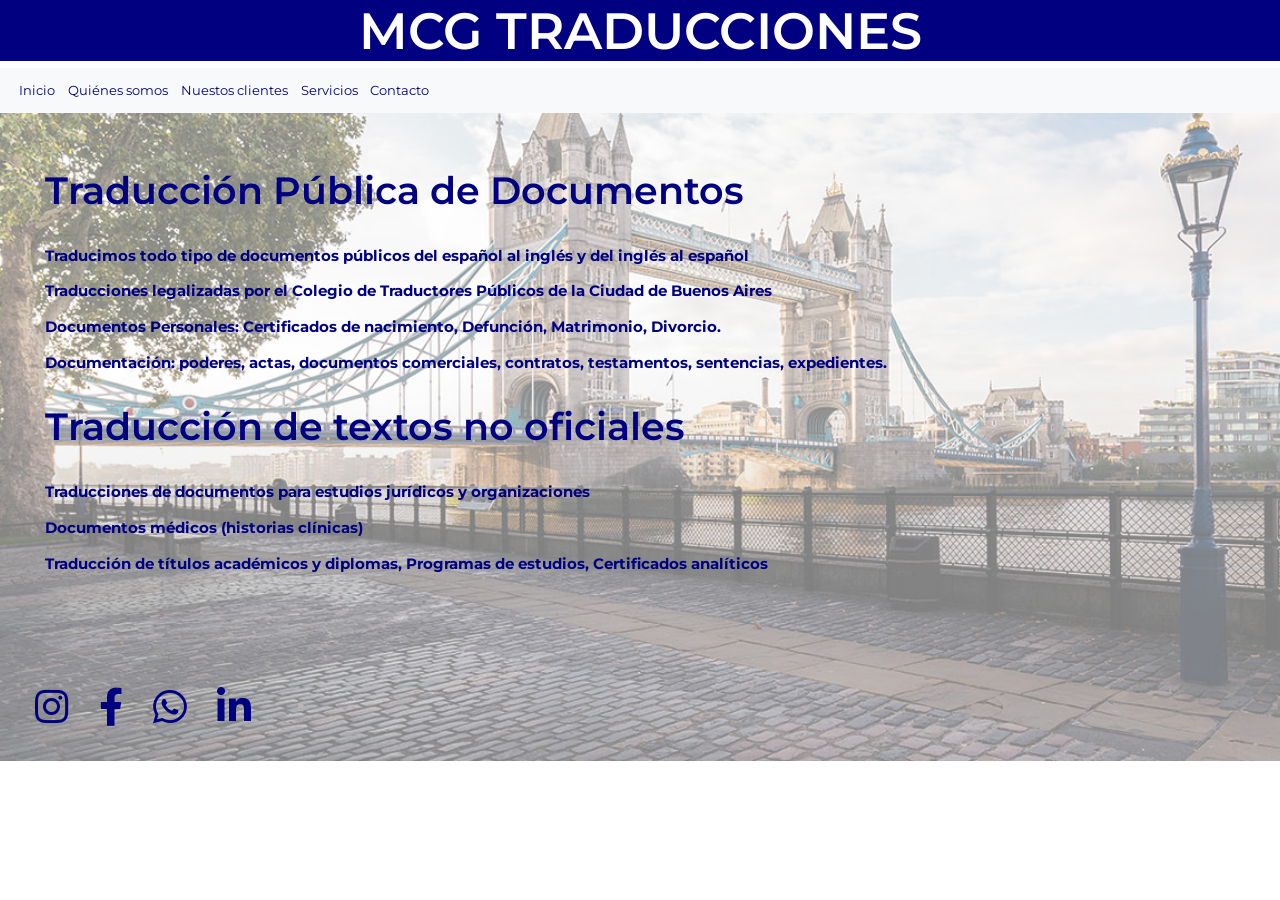
<file: index.html>
<!DOCTYPE html>
<html lang="es">
<head>
    <title>MCG Traducciones</title>
    <meta charset="UTF-8">
    <meta http-equiv="X-UA-Compatible" content="IE=edge">
    <meta name="viewport" content="width=device-width, initial-scale=1.0">
    <meta name="description" content="Traducciones de calidad entregadas en el plazo convenido">
    <meta name="keywords" content="traduccion, español-ingles, ingles-español, english-spanish, spanish-english, traduccion publica, certificacion traducciones">
    <link rel="stylesheet" href="https://use.fontawesome.com/releases/v5.15.3/css/all.css" integrity="sha384-SZXxX4whJ79/gErwcOYf+zWLeJdY/qpuqC4cAa9rOGUstPomtqpuNWT9wdPEn2fk" crossorigin="anonymous">
    <link rel="preconnect" href="https://fonts.googleapis.com">
    <link rel="preconnect" href="https://fonts.gstatic.com" crossorigin>
    <link href="https://fonts.googleapis.com/css2?family=Montserrat:ital,wght@0,100;0,600;0,700;1,400&display=swap" rel="stylesheet"> 
    <link href="https://cdn.jsdelivr.net/npm/bootstrap@5.0.2/dist/css/bootstrap.min.css" rel="stylesheet" integrity="sha384-EVSTQN3/azprG1Anm3QDgpJLIm9Nao0Yz1ztcQTwFspd3yD65VohhpuuCOmLASjC" crossorigin="anonymous">
    <link rel="stylesheet" href="./css/style.css" rel="stylesheet" type="text/css">
</head>

<body>
    <header>
      <h1>MCG Traducciones</h1> 
      <nav class="navbar navbar-expand-lg navbar-light bg-light">
            <a class="navbar-brand" href="#"></a>
            <button class="navbar-toggler" type="button" data-toggle="collapse" data-target="#navbarNav" aria-controls="navbarNav" aria-expanded="false" aria-label="Toggle navigation">
              <span class="navbar-toggler-icon"></span>
            </button>
            <div class="collapse navbar-collapse" id="navbarNav">
              <ul class="navbar-nav">
                <li class="nav-item active">
                  <a class="nav-link" href="index.html">Inicio <span class="sr-only">(current)</span></a>
                </li>
                <li class="nav-item">
                  <a class="nav-link" href="Pages/quienes_somos.html">Quiénes somos</a>
                </li>
                <li class="nav-item">
                    <a class="nav-link" href="Pages/nuestros_clientes.html">Nuestos clientes</a>
                  </li>
                  <li class="nav-item">
                    <a class="nav-link" href="Pages/servicios.html">Servicios</a>
                  </li>
                <li class="nav-item">
                  <a class="nav-link" href="Pages/contacto.html">Contacto</a>
                </li>
              </ul>
            </div>
      </nav>
    </header>
    
    <div class="wrapper">
            <div class="contenidoPrincipal">
                <h2>Traducción Pública de Documentos</h2>
                <p>Traducimos todo tipo de documentos públicos del español al inglés y del inglés al español</p>
                <p>Traducciones legalizadas por el Colegio de Traductores Públicos de la Ciudad de Buenos Aires</p>
                <p>Documentos Personales: Certificados de nacimiento, Defunción, Matrimonio, Divorcio.</p>
                <p>Documentación: poderes, actas, documentos comerciales, contratos, testamentos, sentencias, expedientes.</p>
                
                <h2>Traducción de textos no oficiales</h2>        
                <p>Traducciones de documentos para estudios jurídicos y organizaciones</p>
                <p>Documentos médicos (historias clínicas)</p>
                <p>Traducción de títulos académicos y diplomas, Programas de estudios, Certificados  analíticos</p>
            </div>
    
    <footer class="redesSociales">
            <a href="link a instagram"><i class="fab fa-instagram"></i></a>
            <a href="link a facebook"><i class="fab fa-facebook-f"></i></a>
            <a href="link al whatsapp"><i class="fab fa-whatsapp"></i></a>
            <a href="link al linkedIn"><i class="fab fa-linkedin-in"></i></a>
    </footer>
  </div>

<script src="https://cdn.jsdelivr.net/npm/@popperjs/core@2.9.2/dist/umd/popper.min.js" integrity="sha384-IQsoLXl5PILFhosVNubq5LC7Qb9DXgDA9i+tQ8Zj3iwWAwPtgFTxbJ8NT4GN1R8p" crossorigin="anonymous"></script>
<script src="https://cdn.jsdelivr.net/npm/bootstrap@5.0.2/dist/js/bootstrap.min.js" integrity="sha384-cVKIPhGWiC2Al4u+LWgxfKTRIcfu0JTxR+EQDz/bgldoEyl4H0zUF0QKbrJ0EcQF" crossorigin="anonymous"></script>

</body>
</html>
</file>
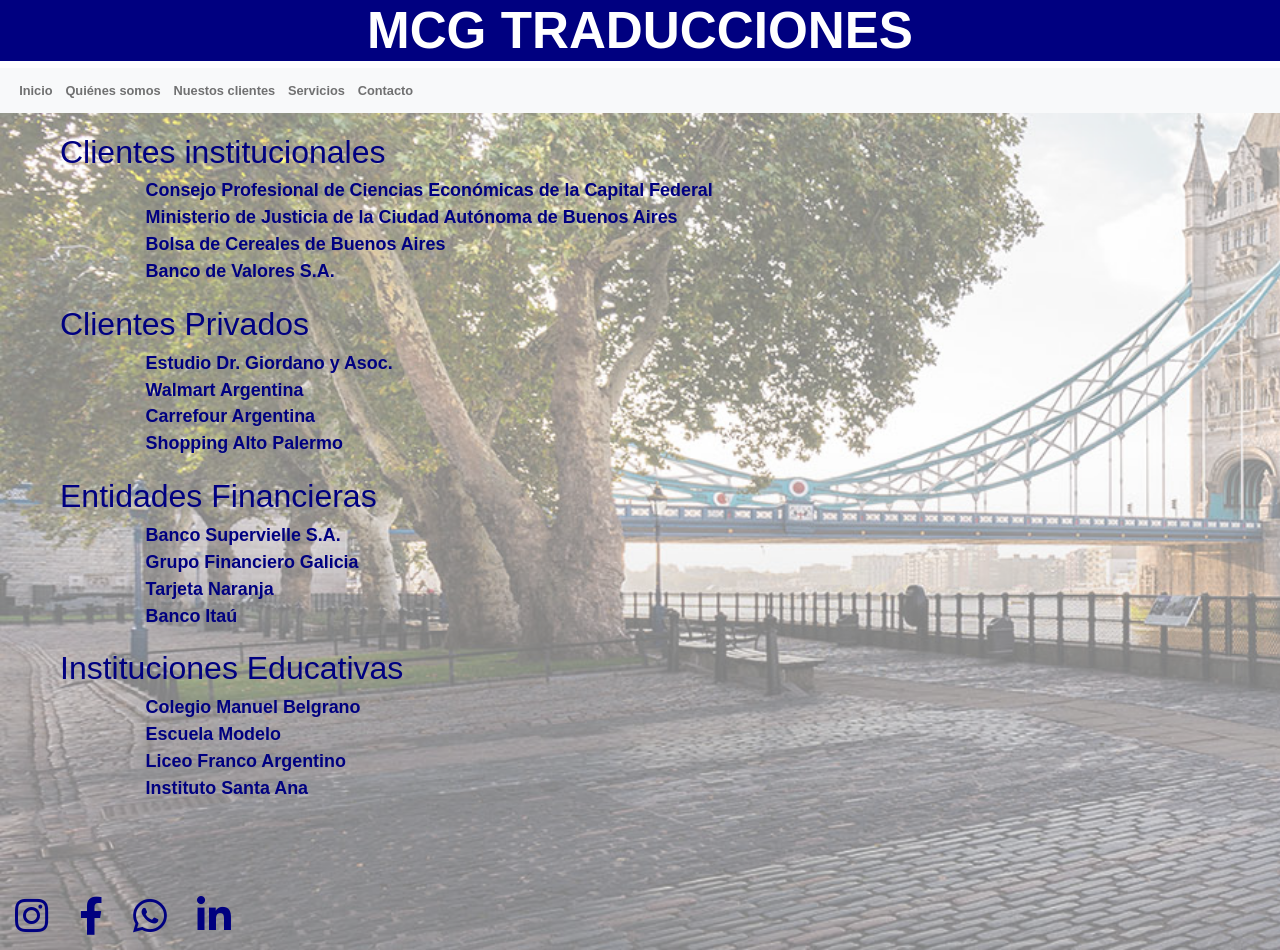
<file: Pages/nuestros_clientes.html>
<!DOCTYPE html>
<html lang="es">
<head>
    <title>MCG Traducciones</title>
    <meta charset="UTF-8">
    <meta http-equiv="X-UA-Compatible" content="IE=edge">
    <meta name="viewport" content="width=device-width, initial-scale=1.0">
    <link rel="stylesheet" href="https://use.fontawesome.com/releases/v5.15.3/css/all.css" integrity="sha384-SZXxX4whJ79/gErwcOYf+zWLeJdY/qpuqC4cAa9rOGUstPomtqpuNWT9wdPEn2fk" crossorigin="anonymous">
    <link rel="stylesheet" href="../css/bootstrap.min.css">
    <link rel="stylesheet" href="../css/style.css" rel="stylesheet" type="text/css">
</head>
<body>
    <header>
        <h1>MCG Traducciones</h1>
        <nav class="navbar navbar-expand-lg navbar-light bg-light">
            <a class="navbar-brand" href="#"></a>
            <button class="navbar-toggler" type="button" data-toggle="collapse" data-target="#navbarNav" aria-controls="navbarNav" aria-expanded="false" aria-label="Toggle navigation">
              <span class="navbar-toggler-icon"></span>
            </button>
            <div class="collapse navbar-collapse" id="navbarNav">
              <ul class="navbar-nav">
                <li class="nav-item active">
                  <a class="nav-link" href="../index.html">Inicio <span class="sr-only">(current)</span></a>
                </li>
                <li class="nav-item">
                  <a class="nav-link" href="quienes_somos.html">Quiénes somos</a>
                </li>
                <li class="nav-item">
                    <a class="nav-link" href="nuestros_clientes.html">Nuestos clientes</a>
                  </li>
                  <li class="nav-item">
                    <a class="nav-link" href="servicios.html">Servicios</a>
                  </li>
                <li class="nav-item">
                  <a class="nav-link" href="contacto.html">Contacto</a>
                </li>
              </ul>
            </div>
          </nav>     
    </header>
        <div class="contenedor">
            <div class="wrapperClientes">
            <div class="cliente">
                <h3>Clientes institucionales</h3>    
                <ul class="clientes">
                    <li>Consejo Profesional de Ciencias Económicas de la Capital Federal</li>
                    <li>Ministerio de Justicia de la Ciudad Autónoma de Buenos Aires</li>
                    <li>Bolsa de Cereales de Buenos Aires</li>
                    <li>Banco de Valores S.A.</li>
                </ul>
            </div>
            <div class="cliente">
                <h3>Clientes Privados</h3>    
                <ul class="clientes">
                    <li>Estudio Dr. Giordano y Asoc.</li>
                    <li>Walmart Argentina</li>
                    <li>Carrefour Argentina</li>
                    <li>Shopping Alto Palermo</li>
                </ul>
            </div>
            <div class="cliente">
                <h3>Entidades Financieras</h3>    
                <ul class="clientes">
                    <li>Banco Supervielle S.A.</li>
                    <li>Grupo Financiero Galicia</li>
                    <li>Tarjeta Naranja</li>
                    <li>Banco Itaú</li>
                </ul>
            </div>
            <div class="cliente">
                <h3>Instituciones Educativas</h3>    
                <ul class="clientes">
                    <li>Colegio Manuel Belgrano</li>
                    <li>Escuela Modelo</li>
                    <li>Liceo Franco Argentino</li>
                    <li>Instituto Santa Ana</li>
                </ul>
            
            </div>
                <footer class="redesSociales">
                    <a href="link a instagram"><i class="fab fa-instagram"></i></a>
                    <a href="link a facebook"><i class="fab fa-facebook-f"></i></a>
                    <a href="link al whatsapp"><i class="fab fa-whatsapp"></i></a>
                    <a href="link al linkedIn"><i class="fab fa-linkedin-in"></i></a>
                </footer>
            </div>
        </div>
<script src="https://cdn.jsdelivr.net/npm/@popperjs/core@2.9.2/dist/umd/popper.min.js" integrity="sha384-IQsoLXl5PILFhosVNubq5LC7Qb9DXgDA9i+tQ8Zj3iwWAwPtgFTxbJ8NT4GN1R8p" crossorigin="anonymous"></script>
<script src="https://cdn.jsdelivr.net/npm/bootstrap@5.0.2/dist/js/bootstrap.min.js" integrity="sha384-cVKIPhGWiC2Al4u+LWgxfKTRIcfu0JTxR+EQDz/bgldoEyl4H0zUF0QKbrJ0EcQF" crossorigin="anonymous"></script>
</body>
</html>
</file>
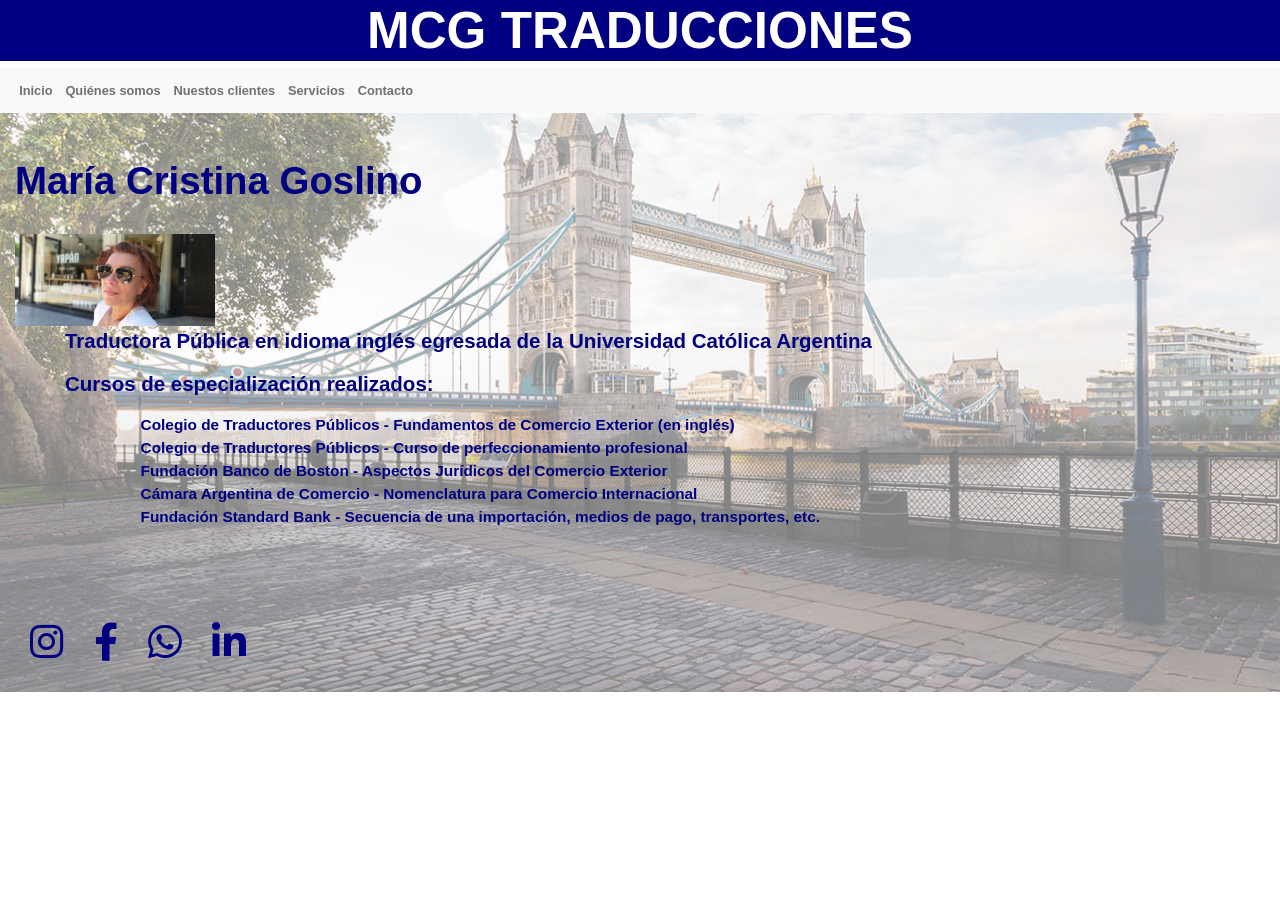
<file: Pages/quienes_somos.html>
<!DOCTYPE html>
<html lang="es">
<head>
    <title>MCG Traducciones</title>
    <meta charset="UTF-8">
    <meta http-equiv="X-UA-Compatible" content="IE=edge">
    <meta name="viewport" content="width=device-width, initial-scale=1.0">
    <link rel="stylesheet" href="https://use.fontawesome.com/releases/v5.15.3/css/all.css" integrity="sha384-SZXxX4whJ79/gErwcOYf+zWLeJdY/qpuqC4cAa9rOGUstPomtqpuNWT9wdPEn2fk" crossorigin="anonymous">
    <link rel="stylesheet" href="../css/bootstrap.min.css">
    <link rel="stylesheet" href="../css/style.css" rel="stylesheet" type="text/css">
</head>
<body>
    <header>
        <h1>MCG Traducciones</h1>
        <nav class="navbar navbar-expand-lg navbar-light bg-light">
            <a class="navbar-brand" href="#"></a>
            <button class="navbar-toggler" type="button" data-toggle="collapse" data-target="#navbarNav" aria-controls="navbarNav" aria-expanded="false" aria-label="Toggle navigation">
              <span class="navbar-toggler-icon"></span>
            </button>
            <div class="collapse navbar-collapse" id="navbarNav">
              <ul class="navbar-nav">
                <li class="nav-item active">
                  <a class="nav-link" href="../index.html">Inicio <span class="sr-only">(current)</span></a>
                </li>
                <li class="nav-item">
                  <a class="nav-link" href="quienes_somos.html">Quiénes somos</a>
                </li>
                <li class="nav-item">
                    <a class="nav-link" href="nuestros_clientes.html">Nuestos clientes</a>
                  </li>
                  <li class="nav-item">
                    <a class="nav-link" href="servicios.html">Servicios</a>
                  </li>
                <li class="nav-item">
                  <a class="nav-link" href="contacto.html">Contacto</a>
                </li>
              </ul>
            </div>
        </nav>     
        
    </header>

<div class="containerCv">   
<h2>María Cristina Goslino</h2>
<img src="../Multimedia/images/Traductora MCG.jpg" width="200px">
<p class="curriculumVitae">Traductora Pública en idioma inglés egresada de la Universidad Católica Argentina</p>
<p class="curriculumVitae">Cursos de especialización realizados:</p>
<ul class="experienciaLaboral">
    <li>Colegio de Traductores Públicos - Fundamentos de Comercio Exterior (en inglés)</li> 
    <li>Colegio de Traductores Públicos - Curso de perfeccionamiento profesional</li>
    <li>Fundación Banco de Boston -  Aspectos Jurídicos del Comercio Exterior</li>
    <li>Cámara Argentina de Comercio -  Nomenclatura para Comercio Internacional</li>
    <li>Fundación Standard Bank - Secuencia de una importación, medios  de pago, transportes, etc.</li>
</ul>

<footer class="redesSociales">
    <a href="link a instagram"><i class="fab fa-instagram"></i></a>
    <a href="link a facebook"><i class="fab fa-facebook-f"></i></a>
    <a href="link al whatsapp"><i class="fab fa-whatsapp"></i></a>
    <a href="link al linkedIn"><i class="fab fa-linkedin-in"></i></a>
</footer>
</div>
<script src="https://cdn.jsdelivr.net/npm/@popperjs/core@2.9.2/dist/umd/popper.min.js" integrity="sha384-IQsoLXl5PILFhosVNubq5LC7Qb9DXgDA9i+tQ8Zj3iwWAwPtgFTxbJ8NT4GN1R8p" crossorigin="anonymous"></script>
<script src="https://cdn.jsdelivr.net/npm/bootstrap@5.0.2/dist/js/bootstrap.min.js" integrity="sha384-cVKIPhGWiC2Al4u+LWgxfKTRIcfu0JTxR+EQDz/bgldoEyl4H0zUF0QKbrJ0EcQF" crossorigin="anonymous"></script>
</body>
</html>
</file>
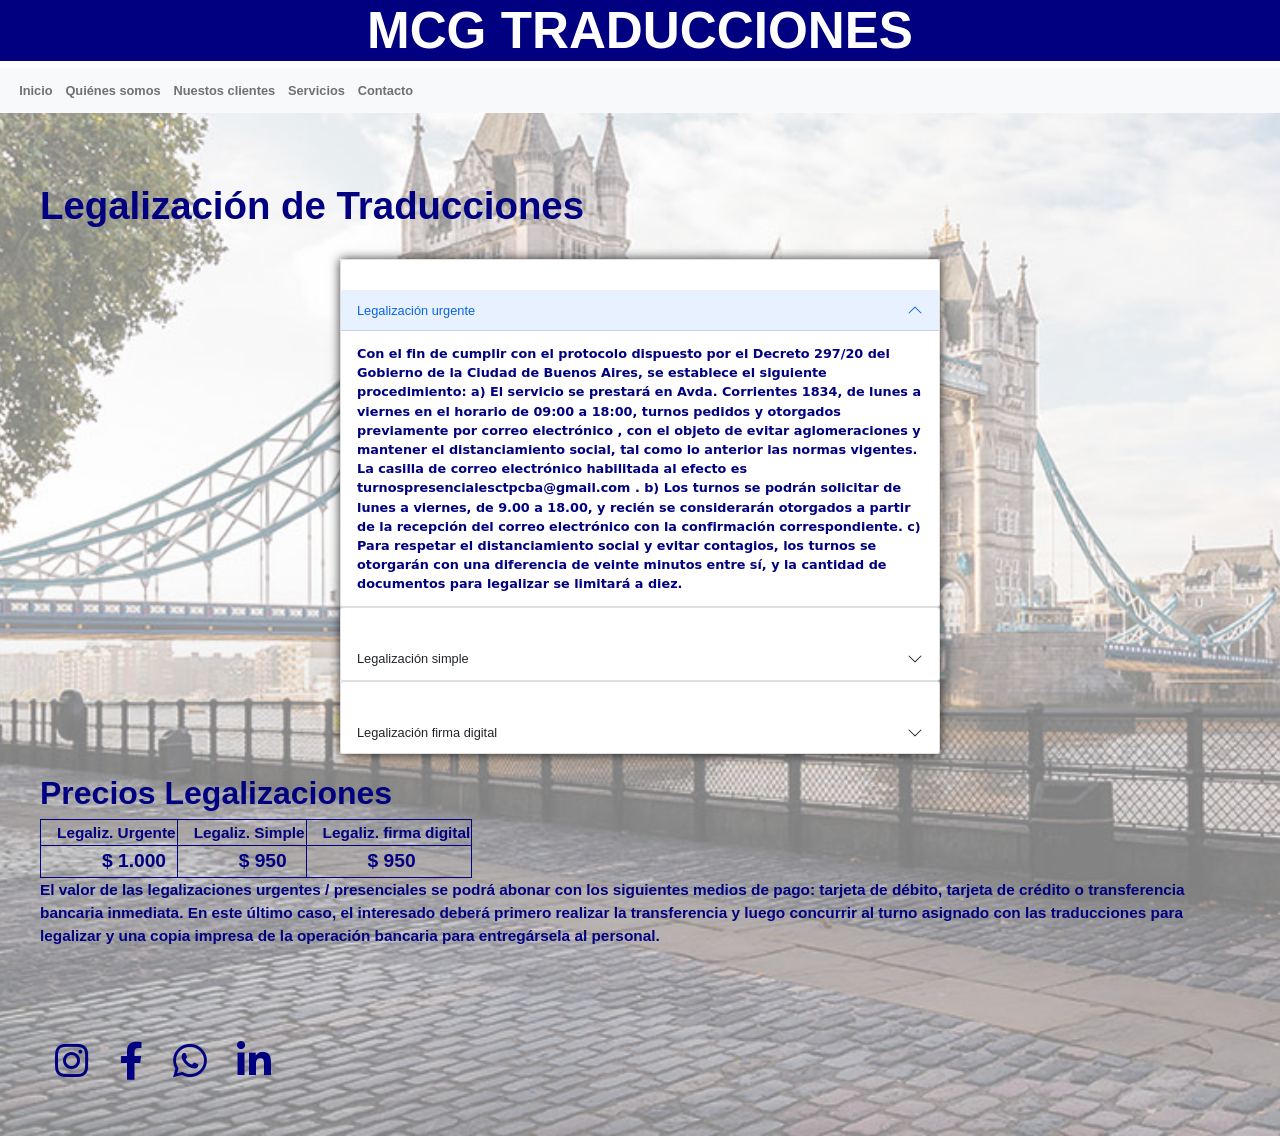
<file: Pages/servicios.html>
<!DOCTYPE html>
<html lang="es">
<head>
    <title>Nuestros Servicios</title>
    <meta charset="UTF-8">
    <meta http-equiv="X-UA-Compatible" content="IE=edge">
    <meta name="viewport" content="width=device-width, initial-scale=1.0">
    <link rel="stylesheet" href="https://use.fontawesome.com/releases/v5.15.3/css/all.css" integrity="sha384-SZXxX4whJ79/gErwcOYf+zWLeJdY/qpuqC4cAa9rOGUstPomtqpuNWT9wdPEn2fk" crossorigin="anonymous">
    <link rel="stylesheet" href="../css/bootstrap.min.css">
    <link rel="stylesheet" href="../css/style.css" rel="stylesheet" type="text/css">
</head>
<body>
    <header>
      <h1>MCG Traducciones</h1>
      <nav class="navbar navbar-expand-lg navbar-light bg-light">
            <a class="navbar-brand" href="#"></a>
            <button class="navbar-toggler" type="button" data-toggle="collapse" data-target="#navbarNav" aria-controls="navbarNav" aria-expanded="false" aria-label="Toggle navigation">
              <span class="navbar-toggler-icon"></span>
            </button>
            <div class="collapse navbar-collapse" id="navbarNav">
              <ul class="navbar-nav">
                <li class="nav-item active">
                  <a class="nav-link" href="../index.html">Inicio <span class="sr-only">(current)</span></a>
                </li>
                <li class="nav-item">
                  <a class="nav-link" href="quienes_somos.html">Quiénes somos</a>
                </li>
                <li class="nav-item">
                    <a class="nav-link" href="nuestros_clientes.html">Nuestos clientes</a>
                  </li>
                  <li class="nav-item">
                    <a class="nav-link" href="servicios.html">Servicios</a>
                  </li>
                <li class="nav-item">
                  <a class="nav-link" href="contacto.html">Contacto</a>
                </li>
              </ul>
            </div>
        </nav>     
    </header>

<div class="containerServicios">
      <h2>Legalización de Traducciones</h2>
                <div class="accordion" id="accordionPanelsStayOpenExample">
              <div class="accordion-item">
                <h2 class="accordion-header" id="panelsStayOpen-headingOne">
                  <button class="accordion-button" type="button" data-bs-toggle="collapse" data-bs-target="#panelsStayOpen-collapseOne" aria-expanded="true" aria-controls="panelsStayOpen-collapseOne">
                    Legalización urgente
                  </button>
                </h2>
                <div id="panelsStayOpen-collapseOne" class="accordion-collapse collapse show" aria-labelledby="panelsStayOpen-headingOne">
                  <div class="accordion-body">
                    <strong>Con el fin de cumplir con el protocolo dispuesto por el Decreto 297/20 del Gobierno de la Ciudad de Buenos Aires, se establece el siguiente procedimiento:
                      a) El servicio se prestará en Avda. Corrientes 1834, de lunes a viernes en el horario de 09:00 a 18:00, turnos pedidos y otorgados previamente por correo electrónico , con el objeto de evitar aglomeraciones y mantener el distanciamiento social, tal como lo anterior las normas vigentes. La casilla de correo electrónico habilitada al efecto es turnospresencialesctpcba@gmail.com .
                      b) Los turnos se podrán solicitar de lunes a viernes, de 9.00 a 18.00, y recién se considerarán otorgados a partir de la recepción del correo electrónico con la confirmación correspondiente.
                      c) Para respetar el distanciamiento social y evitar contagios, los turnos se otorgarán con una diferencia de veinte minutos entre sí, y la cantidad de documentos para legalizar se limitará a diez.
                  </div>
                </div>
              </div>
              <div class="accordion-item">
                <h2 class="accordion-header" id="panelsStayOpen-headingTwo">
                  <button class="accordion-button collapsed" type="button" data-bs-toggle="collapse" data-bs-target="#panelsStayOpen-collapseTwo" aria-expanded="false" aria-controls="panelsStayOpen-collapseTwo">
                    Legalización simple
                  </button>
                </h2>
                <div id="panelsStayOpen-collapseTwo" class="accordion-collapse collapse" aria-labelledby="panelsStayOpen-headingTwo">
                  <div class="accordion-body">
                    <strong> El servicio se prestará mediante turnos pedidos y otorgados previamente por correo electrónico a turnoslegactpcba@gmail.com e intervendrá un servicio de mensajería para el retiro de la documentación por legalizar y su pertinente devolución al interesado.
                      El valor de las legalizaciones bajo esta modalidad es de $950, y el único medio de pago habilitado será a través de una transferencia bancaria. Los datos para realizarla son los mismos que figuran más arriba..
                  </div>
                </div>
              </div>
              <div class="accordion-item">
                <h2 class="accordion-header" id="panelsStayOpen-headingThree">
                  <button class="accordion-button collapsed" type="button" data-bs-toggle="collapse" data-bs-target="#panelsStayOpen-collapseThree" aria-expanded="false" aria-controls="panelsStayOpen-collapseThree">
                    Legalización firma digital
                  </button>
                </h2>
                <div id="panelsStayOpen-collapseThree" class="accordion-collapse collapse" aria-labelledby="panelsStayOpen-headingThree">
                  <div class="accordion-body">
                    <strong>Si el traductor o la persona que recibe la traducción legalizada con la firma digital autorizada del CTPCBA desea verificar que el documento legalizado de forma digital es válido, puede dirigirse a la pagina web del CTPCBA en donde podrá subir su documento previamente legalizado con la firma digital autorizada del CTPCBA para comprobar su validez.
                  </div>
                </div>
              </div>
            </div>     
            
        <h3><strong>Precios Legalizaciones</strong></h3>
        <table> <!-- Valores legalizaciones -->
            <tr class="tiposLegalizaciones">
                <th>Legaliz. Urgente</th>
                <th>Legaliz. Simple</th> 
                <th>Legaliz. firma digital</th>
                
            <tr class="valoresPesos">
                <td>$ 1.000</td>
                <td>$ 950</td>
                <td>$ 950</td>
                
            </tr>
            </tr>
        </table>

        <p>El valor de las legalizaciones urgentes / presenciales se podrá abonar con los siguientes medios de pago: tarjeta de débito, tarjeta de crédito o transferencia bancaria inmediata. En este último caso, el interesado deberá primero realizar la transferencia y luego concurrir al turno asignado con las traducciones para legalizar y una copia impresa de la operación bancaria para entregársela al personal.</p>
      
        </section>
    
    <footer class="redesSociales">
            <a href="link a instagram"><i class="fab fa-instagram"></i></a>
            <a href="link a facebook"><i class="fab fa-facebook-f"></i></a>
            <a href="link al whatsapp"><i class="fab fa-whatsapp"></i></a>
            <a href="link al linkedIn"><i class="fab fa-linkedin-in"></i></a>
    </footer>
</div>    
  </div>
    <script src="https://cdn.jsdelivr.net/npm/@popperjs/core@2.9.2/dist/umd/popper.min.js" integrity="sha384-IQsoLXl5PILFhosVNubq5LC7Qb9DXgDA9i+tQ8Zj3iwWAwPtgFTxbJ8NT4GN1R8p" crossorigin="anonymous"></script>
    <script src="https://cdn.jsdelivr.net/npm/bootstrap@5.0.2/dist/js/bootstrap.min.js" integrity="sha384-cVKIPhGWiC2Al4u+LWgxfKTRIcfu0JTxR+EQDz/bgldoEyl4H0zUF0QKbrJ0EcQF" crossorigin="anonymous"></script>
</body>
</html>
</file>
<file: css/style.css>
/* ESTILOS GENERALES */

html {
    font-size: 80%;
    font-family: 'Amiri' sans-serif;
    }

body {
    margin: 0;
    padding: 0;
}

@media (min-width: 480px){
    body{
        background: rgb(247, 243, 243);
    } 
} 

@media (min-width: 767px){
    body{
        background: rgb(245, 245, 241);
    } 
} 

@media (min-width: 950px){
    body{
        background: none;
    } 
}


/* COMIENZA HEADER*/

.menuNav {
    background-color: navy;
    text-decoration: bolder;
    padding: 20px;
    width: 100%;
    height: 250px;
}

.navbar {
    color: navy;
    size: 100px;
}

.nav-link {
    color: navy;
    size: 600px;
}


a{
    color: navy;
    size: 1200px;
    font-weight: bolder;
}

*a:link {
    color: navy;
    size: 700px;
    text-decoration: bolder;
}

/* --- FIN DEL HEADER ---*/

/* --- COMIENZA CONTENIDO PAGINA ---*/
.container {
    background-color: navy;
    background-size:cover;
    margin-left: 0;
    margin-right: auto;
    color: white;
}

.contenedor {
    color: navy;
    background-size:cover;
    margin-left: 0px;
    margin-right: auto;
    color: white;
}

.clientes {
    color: navy;
    size: 10px;
    margin-left: 60px;
}

.cliente{
    color: navy;
    size: 10px;
    height:auto;
    margin-top: 20px;
    margin-left: 60px;
}

.wrapper {
    background-image: url(../Multimedia/images/towerbridge2.png);
    background-size: cover;
    background-repeat: no-repeat;
    background-position: center;
    padding: 20px;
    height:fit-content;
}

.containerServicios {
    background-image: url(../Multimedia/images/towerbridge2.png);
    background-size: cover;
    background-repeat: no-repeat;
    background-position: center;
    padding: 100px;
    height:fit-content;
}

.containerContacto {
    background-image: url(../Multimedia/images/towerbridge2.png);
    background-size: cover;
    background-repeat: no-repeat;
    background-position: center;
    padding: 80px;
    height:fit-content;
}

.contenidoPrincipal {
    padding: 5px;
    margin-left: 20px;
    max-width: fit-content; 
    width: 100%;
    height: 30%;
}

.redesSociales {
    width: 100%;
    text-align: center; /*logos los trata como texto*/
    margin-top: 80px;
    border-top: navy;
}

/*.grid-conteiner{
    display: grid;
    width: grid;
    background-image: url(../Multimedia/images/towerbridge2.png);
    background-position:100%;
    width: 200px;
}*/


h1 {
    color: white;
    background-color: navy;
    font-family: 'Montserrat', sans-serif;
    font-weight: 600;
    font-size: 4rem;
    text-align: center;
    text-decoration: bolder;
    text-transform: uppercase;
}

h2 {
    color: navy;
    font-family: 'Montserrat', sans-serif;
    font-weight: 600;
    font-size: 3rem;
    text-decoration: bolder;
    margin-bottom: 30px;
    margin-top: 30px;
}

h3 {
    color:navy;
    font-family: 'Montserrat', sans-serif;
    font-weight: 500;
    font-size: 2.5rem;
    text-decoration: bolder;
}

ul {
    color: navy;
    font-family: 'Montserrat', sans-serif;
    list-style: none;
}


/* ESTILOS CLASE */

/*.navegacion {
    justify-content: center;
    display: flex;
    padding: 10px 10px;
    font-family: 'Montserrat', sans-serif;
    font-size: 10rem;
    outline-color: #fff;
    gap: 80px;
}*/

/*.navButton {
    background-color:none;
    font-size: 10rem;
    text-decoration: bolder;
    font-weight: 400;
    flood-color: #f3eaed;    
}*/

.traduccionOficial {
    color: navy;
    font-family: 'Montserrat', sans-serif;
    font-size: 1.0rem;
    font-weight: bold;
    text-decoration: none;
    text-indent: 150px;
}

.traduccionNoOficial {
    color: navy;
    font-family: 'Montserrat', sans-serif;
    font-size: 1.0rem;
    font-weight: bold;
    text-decoration: none;
    text-indent: 150px; 
}

.containerCv {
    background-image: url(../Multimedia/images/towerbridge2.png);
    background-size: cover;
    background-repeat: no-repeat;
    background-position: center;
    padding: 15px;
    height:fit-content;
}

.curriculumVitae {
    color: navy;
    font-family: 'Montserrat', sans-serif;
    font-size: 1.6rem;
    font-weight: bolder;
    text-decoration: none;
    text-indent: 50px;
}

.experienciaLaboral {
    color: navy;
    font-family: 'Montserrat', sans-serif;
    font-size: 1.2rem;
    font-weight: bold;
    text-indent: 100px;
    margin-bottom: 80px;    
}

.clientes {
    color: navy;
    font-family: 'Montserrat', sans-serif;
    font-weight: bolder;
    font-size: 1.4rem
}

.contactos {
    background-image: url(../Multimedia/images/towerbridge2.png);
    background-size: cover;
    background-repeat: no-repeat;
    background-position: center;
    padding: 40px;
    height:fit-content;
}
    
    
/*    background-color: rgb(238, 232, 232);
    width: fit-content;
    height: auto;
    border: 5px solid #070ac4;
    padding: 20px;
    margin: 50px; 
    color: #1e05aa;
    font-family: 'Montserrat', sans-serif;
    font-weight: bolder;
    font-size: 1.5rem;
}*/

.valores {
    color: navy;
    font-family: Arial, Helvetica, sans-serif;
    font-size: 1.5rem;
    font-weight: bold;
    text-decoration: none;
    text-indent: 50px;
}

.tiposLegalizaciones {
    color: navy;
    font-family: Arial, Helvetica, sans-serif;
    font-size: 1.2rem;
    font-weight: bold;
    text-decoration: none;
    text-indent: 15px;
}

.valoresPesos {
    color: navy;
    font-family: Arial, Helvetica, sans-serif;
    font-size: 1.5rem;
    font-weight: bold;
    text-decoration: none;
    text-indent: 60px;
}

.form-group {
    width: 450px;
    text-decoration: italic;  
}

.containerServicios {
    background-image: url(../Multimedia/images/towerbridge2.png);
    background-size: cover;
    color: navy;
    font-weight: 500;
    background-repeat: no-repeat;
    background-position: center;
    padding: 40px;
    height:fit-content;
}

.accordion {
    color:navy;
    max-width: 600px;
    margin: 20px auto;
    box-shadow: 0 0 10px rgba(0,0,0,0.8);
}

.accordion .card,
.accordion .card:last-child .card-header {
    border: none;
}

.accordion .card-header {
    border-bottom-color: navy;
    background: transparent;
}

.accordion .fa-stack {
    font-size: 50px;
}

.accordion .btn {
    width: 100%;
    font-weight: bold;
    color: navy;
    padding: 20px;
}

.accordion .btn-link:hover,
.accordion .btn-link:focus {
    text-decoration: none;
}

.accordion li + li {
    margin-top: 50px;
}


p {
    color: navy;
    font-family: 'Montserrat', sans-serif;
    font-size: 1.2rem;
    text-indent: 0px;
    font-weight: bolder;
    text-decoration: none; 
}

ul.li{
    background-color:navy;
}

img:hover {
    width: 600px;
}

table, th, td { 
    border: 1px solid;
}  

i {
    font-size: 3rem;
    color: navy;
    padding: 15px;
}

.separadorForm {
    margin-bottom: 100px;
}

footer {
    display: flex;
    flex-direction: row;
}


/* GRIDS ESTRUCTURA */

.container {
    background-color: navy;
}

.contenedor {
    display: flex;
    background-image: url(../Multimedia/images/towerbridge2.png);
    background-size: cover;
    height:fit-content;
    grid-template-columns:1fr 1fr 1fr 1fr;
}
</file>
